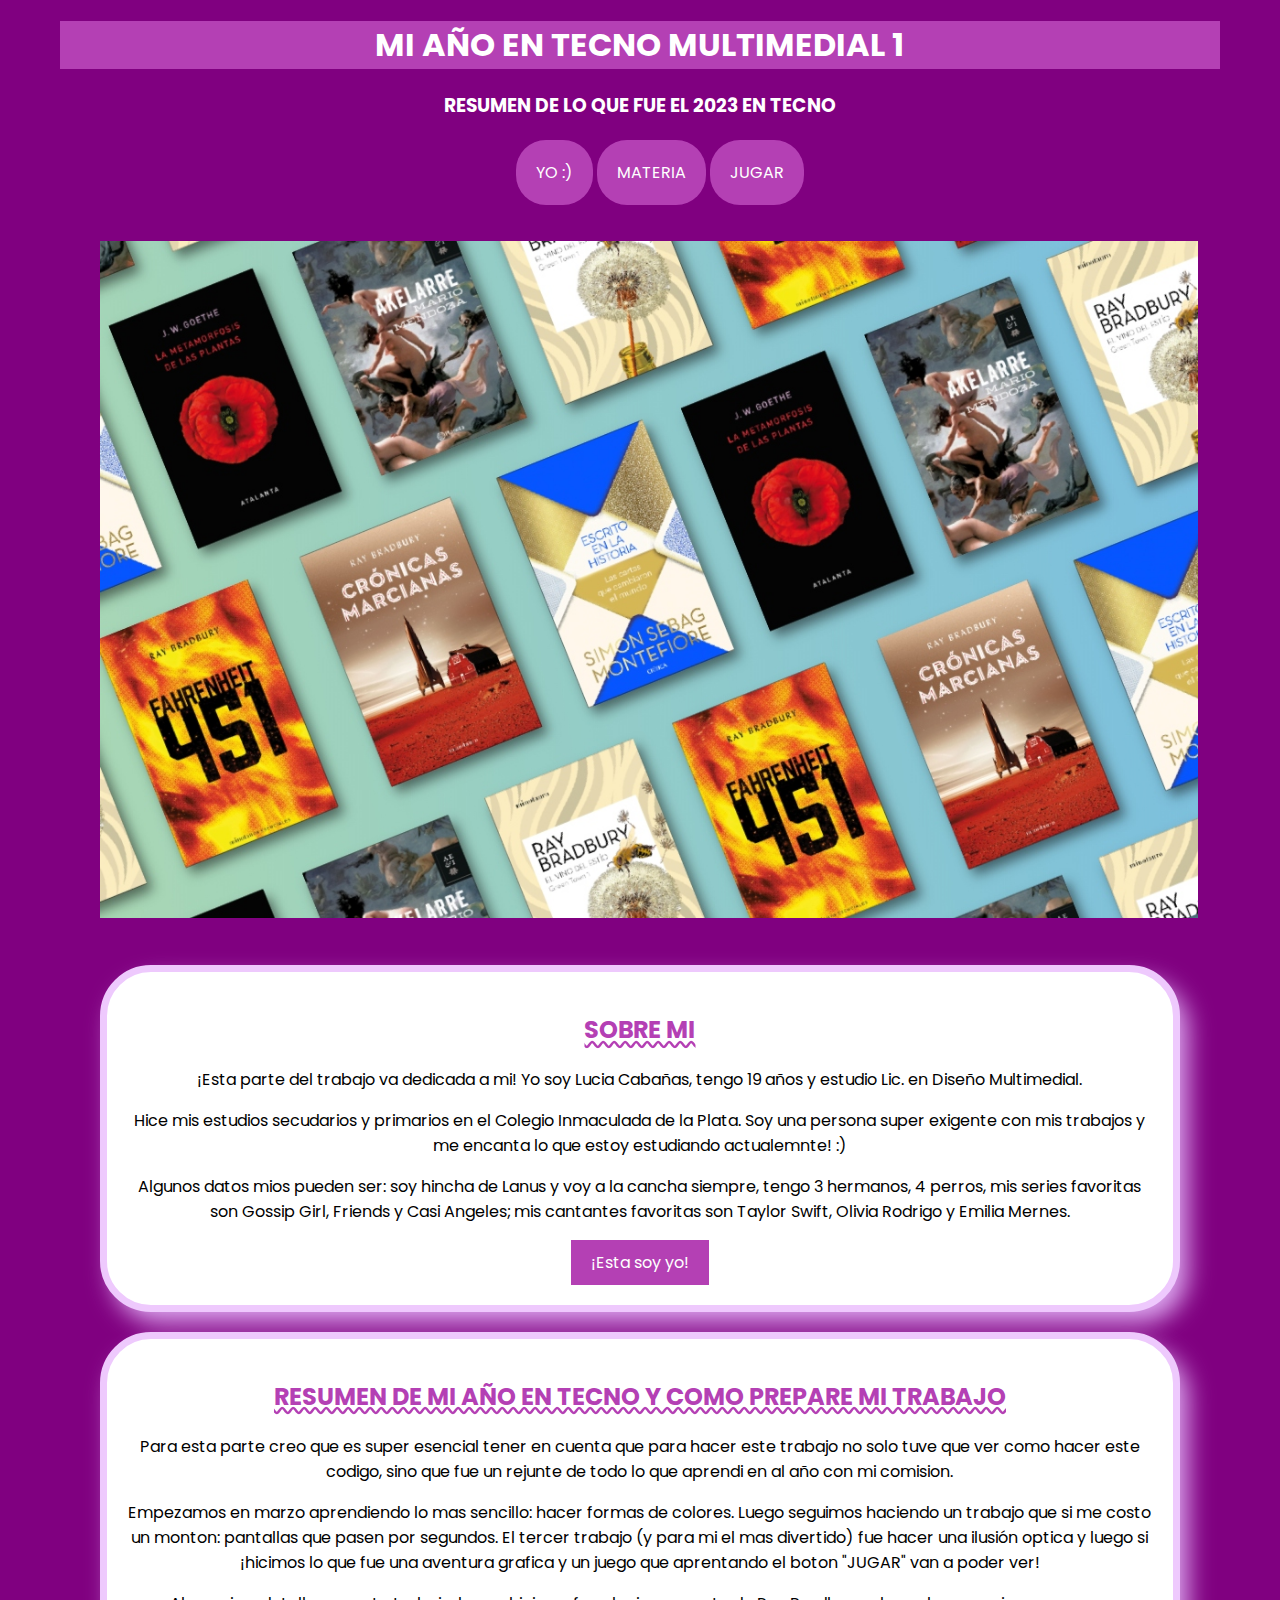
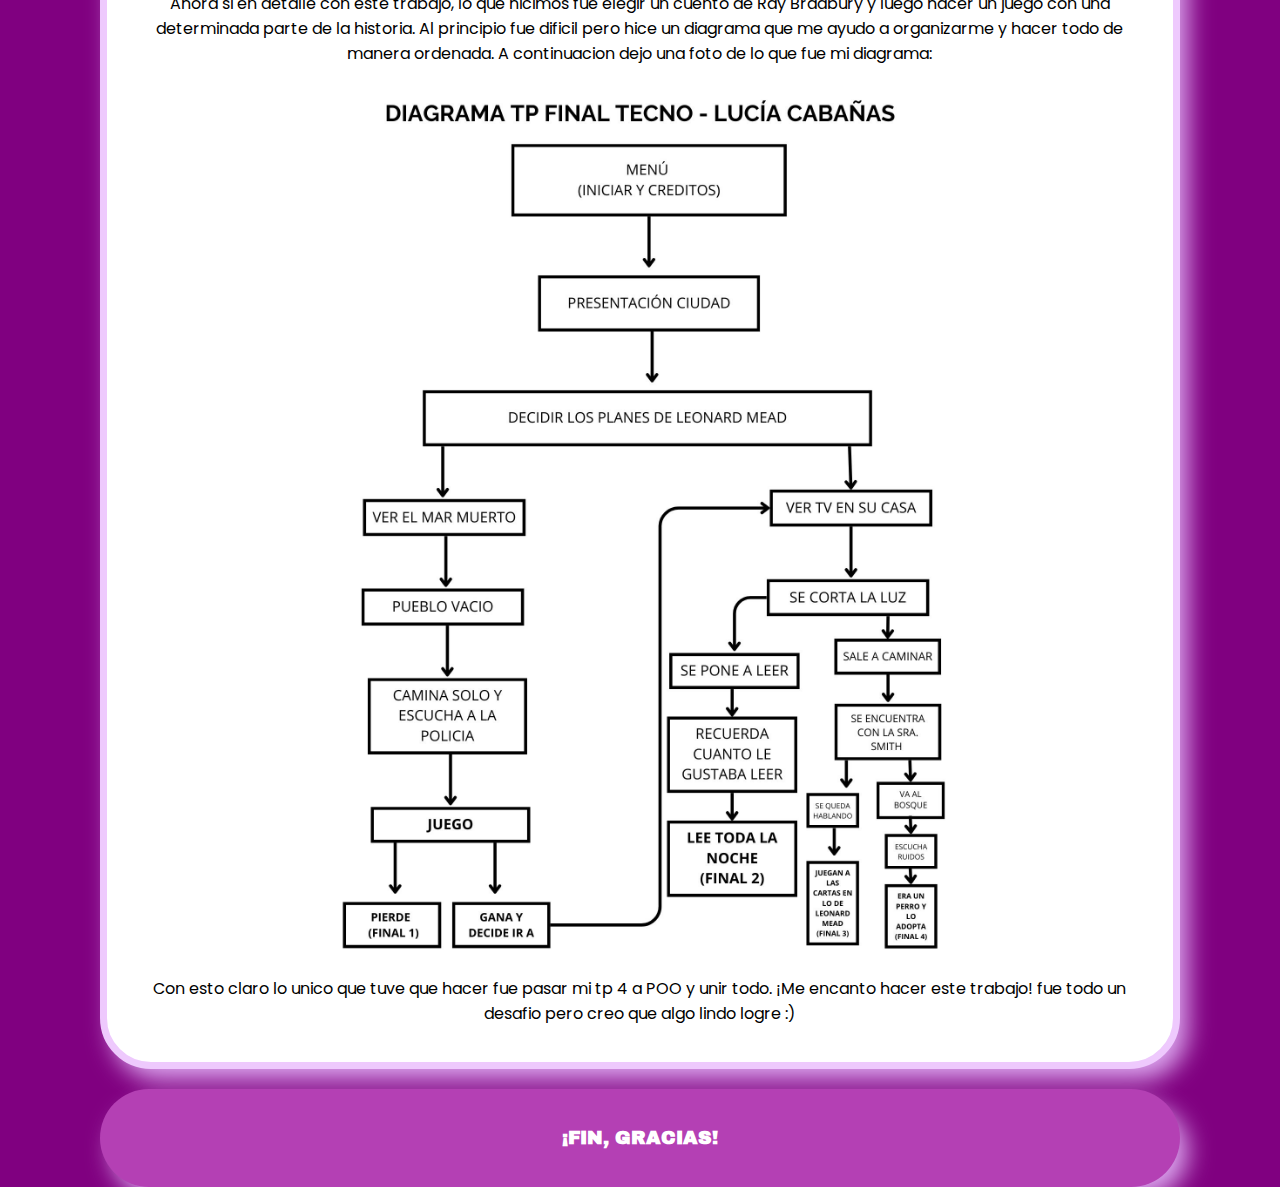
<file: index.html>
<!DOCTYPE html>
<html lang="en">
<head>
    <meta charset="UTF-8">
    <meta name="viewport" content="width=device-width, initial-scale=1.0">
    <meta name="viewport" content="width=device-width, initial-scale=1">
    <meta charset="utf-8">
    <title>Trabajo Final</title>
    <link rel="stylesheet" href="estilos.css">
</head>
<body>
 <div>
    <header>
        <h1>MI AÑO EN TECNO MULTIMEDIAL 1</h1>
        <h3>RESUMEN DE LO QUE FUE EL 2023 EN TECNO</h3>
    <header>
        <nav>
            <ul>
                <li><a href="#yo">YO :)</a></li>
                <li><a href="#tecno">MATERIA</a></li>
                <li><a href="tpfinalprueba/index.html">JUGAR</a></li>
            </ul> 
            <center>
            <img src="img/libros.jpg" alt="Taylor en un show" class="portada">
            </center>
        </nav>
        <article>
            <h2 id="yo">SOBRE MI</h2>
            <p>
                ¡Esta parte del trabajo va dedicada a mi! Yo soy Lucia Cabañas, tengo 19 años y estudio Lic. en Diseño Multimedial.   
             <p>
            <p>
                Hice mis estudios secudarios y primarios en el Colegio Inmaculada de la Plata. Soy una persona super exigente con mis trabajos y me encanta lo que estoy estudiando actualemnte! :)
            <p>
            <p>
                Algunos datos mios pueden ser: soy hincha de Lanus y voy a la cancha siempre, tengo 3 hermanos, 4 perros, mis series favoritas son Gossip Girl, Friends y Casi Angeles; mis cantantes favoritas son Taylor Swift, Olivia Rodrigo y Emilia Mernes.  
            </p>
             <!-- Modal oculto por defecto -->
                <input type="checkbox" id="modalToggle" hidden>

                <div class="modal">
            <label for="modalToggle" class="overlay"></label>
            <div class="modal-content">
            <label for="modalToggle" class="close">&times;</label>
            <img src="img/WhatsApp Image 2023-12-07 at 12.14.23.jpeg" alt="Esta soy yo" class="modal-content img">
            <p>¡Holaaa esta soy yo! :)</p>
        </div>
    </div>
        <!-- Botón para abrir el modal -->
            <label for="modalToggle" class="open-button">¡Esta soy yo!</label>
        </article>
        <article>
            <h2 id="tecno">RESUMEN DE MI AÑO EN TECNO Y COMO PREPARE MI TRABAJO</h2>
            <p>
                Para esta parte creo que es super esencial tener en cuenta que para hacer este trabajo no solo tuve que ver como hacer este codigo, sino que fue un rejunte de todo lo que aprendi en al año con mi comision.
            </p>
            <p>
                Empezamos en marzo aprendiendo lo mas sencillo: hacer formas de colores. Luego seguimos haciendo un trabajo que si me costo un monton: pantallas que pasen por segundos. El tercer trabajo (y para mi el mas divertido) fue hacer una ilusión optica y luego si ¡hicimos lo que fue una aventura grafica y un juego que aprentando el boton "JUGAR" van a poder ver!
            </p>
            <p>
                Ahora si en detalle con este trabajo, lo que hicimos fue elegir un cuento de Ray Bradbury y luego hacer un juego con una determinada parte de la historia. Al principio fue dificil pero hice un diagrama que me ayudo a organizarme y hacer todo de manera ordenada. A continuacion dejo una foto de lo que fue mi diagrama:
            </p>
            <center> <img src="img/DIAGRAMA TP FINAL TECNO.jpg" alt="diagrama" class="adaptable"> </center>
            <p>
                Con esto claro lo unico que tuve que hacer fue pasar mi tp 4 a POO y unir todo. ¡Me encanto hacer este trabajo! fue todo un desafio pero creo que algo lindo logre :)
            </p>
        </article>
    <footer>
            <h3>¡FIN, GRACIAS!</h3>
    </footer>
 </div>
</body>
</html>
</file>
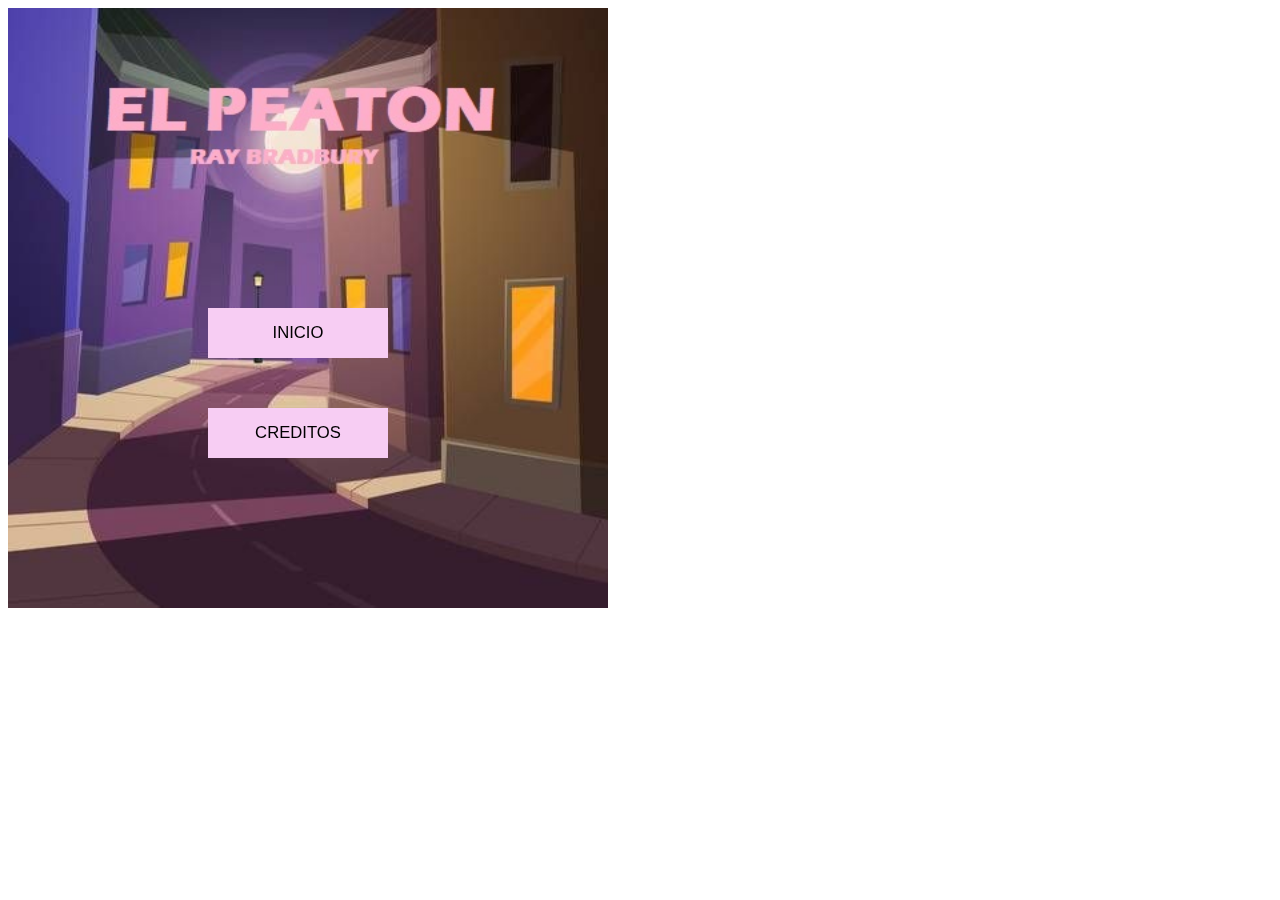
<file: tpfinalprueba/index.html>
<!DOCTYPE html>
<html>
<head>
  <meta charset="utf-8">
  <meta name="viewport" content="width=device-width, initial-scale=1.0">

  <!-- PLEASE NO CHANGES BELOW THIS LINE (UNTIL I SAY SO) -->
  <script language="javascript" type="text/javascript" src="libraries/p5.min.js"></script>
  <script language="javascript" type="text/javascript" src="Auto.js"></script>
  <script language="javascript" type="text/javascript" src="Boton.js"></script>
  <script language="javascript" type="text/javascript" src="ClasePersonaje.js"></script>
  <script language="javascript" type="text/javascript" src="Juego.js"></script>
  <script language="javascript" type="text/javascript" src="Pantallas.js"></script>
  <script language="javascript" type="text/javascript" src="Principal.js"></script>
  <script language="javascript" type="text/javascript" src="tpfinalprueba.js"></script>
  <!-- OK, YOU CAN MAKE CHANGES BELOW THIS LINE AGAIN -->

  <style>
    body {
      padding: 0;
      margin: 50;
    }
  </style>
</head>

<body>
</body>
</html>
</file>
<file: estilos.css>
@import url('https://fonts.googleapis.com/css2?family=Archivo+Black&family=Poppins:wght@300&display=swap');

body {
    background-color: purple;
    font-family: 'Poppins', sans-serif;
}
h1 {
    color: white;
    background-color: rgb(180, 64, 180);
    font-family: 'Poppins', sans-serif;
}
h3 {
    color: white;
}
h2 {
    color: rgb(180, 64, 180);
    text-decoration: underline wavy #b440b4;
}
div {
    width: 800 px;
    max-width: 95%;
    margin: 0 auto;
}
header{

    background-color: purple;
    height: 55px;
    margin: 20px;
    text-align: center; 
    border-radius: 30px 30px 30px 30px;
    -webkit-border-radius: 30px 30px 30px 30px;
    -moz-border-radius: 30px 30px 30px 30px;
   
}
article
{
    background-color: white ;
    padding: 20px;
    margin: 20px;
    text-align: center;
    font-family:'Poppins', sans-serif;
    box-shadow: 10px 13px 25px -2px rgba(227,180,247,0.93);
    -webkit-box-shadow: 10px 13px 25px -2px rgba(227,180,247,0.93);
    -moz-box-shadow: 10px 13px 25px -2px rgba(227,180,247,0.93);
    border: 7px solid #eec9fd;
    border-radius: 51px 51px 51px 51px;
    -webkit-border-radius: 51px 51px 51px 51px;
    -moz-border-radius: 51px 51px 51px 51px;
}
footer 
{
    color: white;
    background-color: rgb(180, 64, 180); 
    padding: 20px;
    margin: 20px;
    text-align: center;
    font-family: 'Archivo Black', sans-serif;
    box-shadow: 10px 13px 25px -2px rgba(227,180,247,0.93);
    border-radius: 51px 51px 51px 51px;
    -webkit-border-radius: 51px 51px 51px 51px;
    -moz-border-radius: 51px 51px 51px 51px;
}
    

.adaptable {
    width: 60%;
    height: auto;
}
.portada { 
    width: 98%;
    height: auto;
    margin: 20px;
}
.piedepag { 
    width: 20%;
    height: auto;
}
nav li {
    display: inline-block;
}
nav a {
    font-family: 'Poppins', sans-serif;
    text-decoration: none;
    background-color: rgb(180, 64, 180); 
    color: white;
    text-align: center;
    padding: 20px;
    display: inline-block;
    border-radius: 30px 30px 30px 30px;
    -webkit-border-radius: 30px 30px 30px 30px;
    -moz-border-radius: 30px 30px 30px 30px;
}
nav a:hover{
    background-color: white ;
    color: rgb(180, 64, 180);
}
html {
    scroll-behavior: smooth;
}

.modal {
    display: none;
    position: fixed;
    top: 50%;
    left: 50%;
    transform: translate(-50%, -50%);
    background-color: #fefefe;
    padding: 20px;
    border: 1px solid #888;
    box-shadow: 0 4px 8px rgba(0, 0, 0, 0.1);
    z-index: 2;
}


.modal-content img {
    max-width: 40%;
    height: auto;
}

.close {
    position: absolute;
    top: 10px;
    right: 10px;
    font-size: 24px;
    cursor: pointer;
    color: #555;
}

.open-button {
    display: inline-block;
    padding: 10px 20px;
    background-color: rgb(180, 64, 180); /* Cambia el color del botón aquí */
    color: #fff;
    cursor: pointer;
}

.open-button:hover {
    background-color: #6c1f6c; /* Cambia el color del botón al pasar el ratón (puedes personalizarlo) */
}


/* Mostrar el modal cuando el checkbox está marcado */
#modalToggle:checked + .modal {
    display: block;
}

#modalToggle:checked + .modal .overlay {
    display: block;
}
</file>
